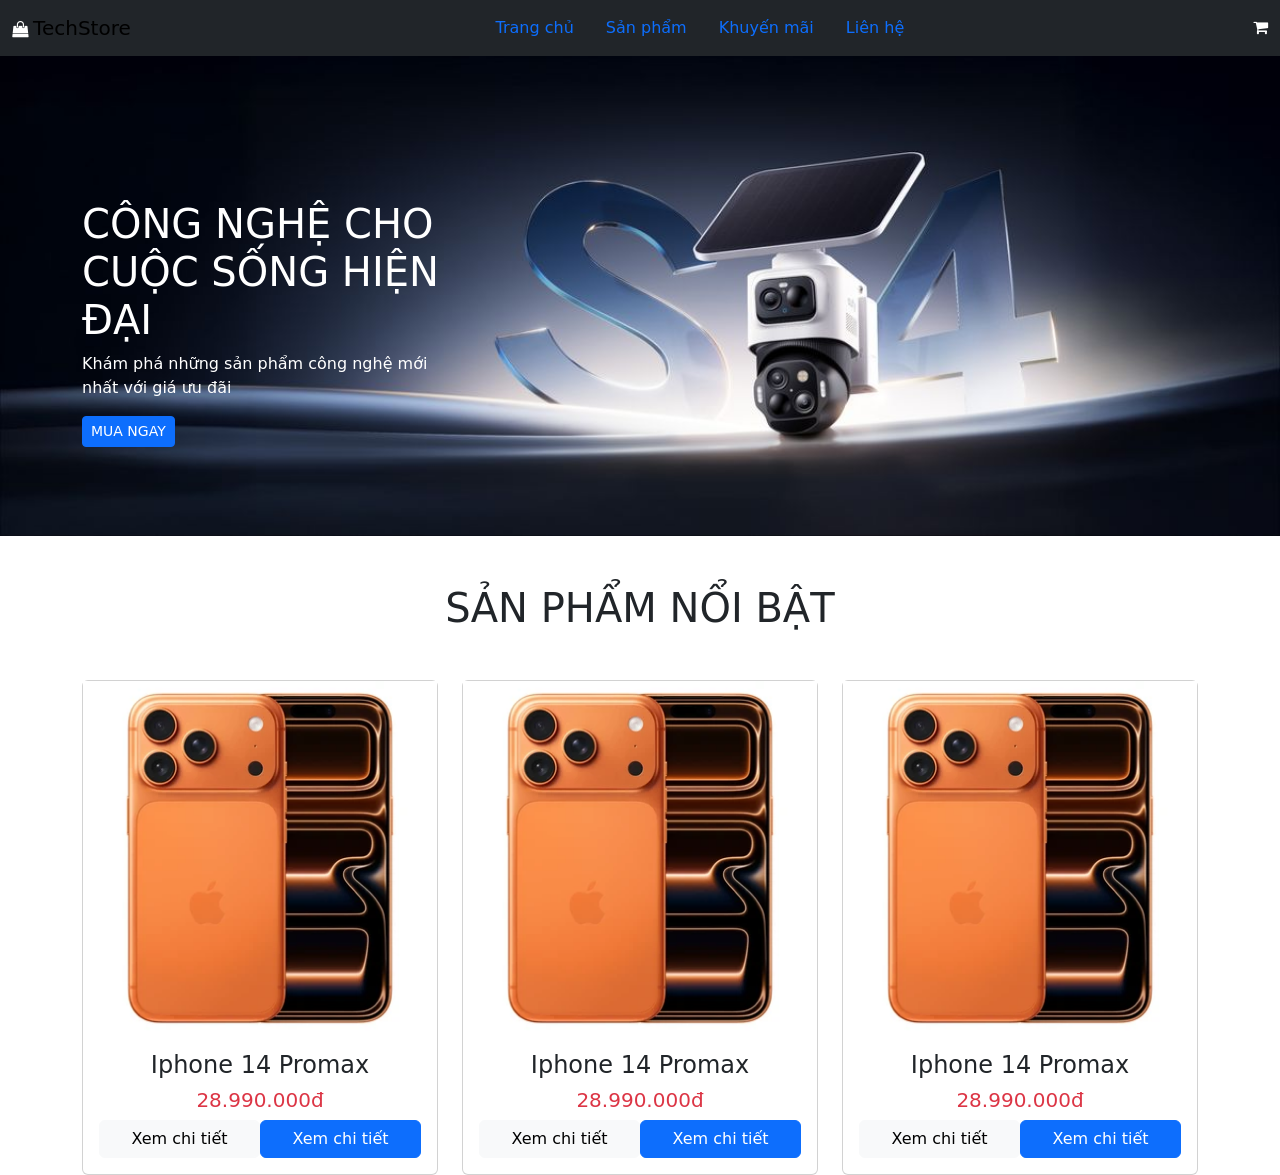
<file: index.html>
<!DOCTYPE html>
<html lang="en">

<head>
  <meta charset="UTF-8">
  <meta name="viewport" content="width=device-width, initial-scale=1.0">
  <title>Bootstrap Site</title>
  <link rel="stylesheet" href="https://stackpath.bootstrapcdn.com/bootstrap/5.0.0-alpha1/css/bootstrap.min.css"
    integrity="sha384-r4NyP46KrjDleawBgD5tp8Y7UzmLA05oM1iAEQ17CSuDqnUK2+k9luXQOfXJCJ4I" crossorigin="anonymous">
  <link rel="stylesheet" href="https://cdnjs.cloudflare.com/ajax/libs/font-awesome/4.7.0/css/font-awesome.min.css">
  <link rel="stylesheet" href="style.css">
</head>

<body>
  <header class="navbar navbar-expand-sm d-flex justify-content-between bg-dark text-white">
    <div class="container-fluid">
      <div>
        <i class="fa fa-shopping-bag" aria-hidden="true"></i>
        <a href="#" class="navbar-brand">TechStore</a>
      </div>
      <nav>
        <ul class="nav">
          <li class="nav-item">
            <a href="" class="nav-link">Trang chủ</a>
          </li>
          <li class="nav-item">
            <a href="" class="nav-link">Sản phẩm</a>
          </li>
          <li class="nav-item">
            <a href="" class="nav-link">Khuyến mãi</a>
          </li>
          <li class="nav-item">
            <a href="" class="nav-link">Liên hệ</a>
          </li>
        </ul>
      </nav>
      <div>
        <i class="fa fa-shopping-cart" aria-hidden="true"></i>
      </div>
    </div>
  </header>

  <section class="hero">
    <img src="hero.jpg" alt="">
    <div class="container">
      <div class="hero-info">
        <h1>CÔNG NGHỆ CHO CUỘC SỐNG HIỆN ĐẠI</h1>
        <p>Khám phá những sản phẩm công nghệ mới nhất với giá ưu đãi</p>
        <button href="" class="btn btn-primary btn-sm">MUA NGAY</button>
      </div>
    </div>
    </div>
  </section>
  <main>
    <div class="container">
      <h1 class="text-center text-uppercase mt-5 mb-5">Sản phẩm nổi bật</h1>
      <div class="row">
        <div class="col-lg-4">
          <div class="card">
            <img src="iphone-17-pro.png" alt="">
            <div class="card-body">
              <h4 class="card-title text-center">Iphone 14 Promax</h4>
              <h5 class="card-text text-danger text-center">28.990.000đ</h5>
              <div class="d-flex">
                <button class="btn btn-light flex-grow-1 mr-3">Xem chi tiết</button>
                <button class="btn btn-primary flex-grow-1">Xem chi tiết</button>
              </div>
            </div>
          </div>
        </div>
        <div class="col-lg-4">
          <div class="card">
            <img src="iphone-17-pro.png" alt="">
            <div class="card-body">
              <h4 class="card-title text-center">Iphone 14 Promax</h4>
              <h5 class="card-text text-danger text-center">28.990.000đ</h5>
              <div class="d-flex">
                <button class="btn btn-light flex-grow-1 mr-3">Xem chi tiết</button>
                <button class="btn btn-primary flex-grow-1">Xem chi tiết</button>
              </div>
            </div>
          </div>
        </div>
        <div class="col-lg-4">
          <div class="card">
            <img src="iphone-17-pro.png" alt="">
            <div class="card-body">
              <h4 class="card-title text-center">Iphone 14 Promax</h4>
              <h5 class="card-text text-danger text-center">28.990.000đ</h5>
              <div class="d-flex">
                <button class="btn btn-light flex-grow-1 mr-3">Xem chi tiết</button>
                <button class="btn btn-primary flex-grow-1">Xem chi tiết</button>
              </div>
            </div>
          </div>
        </div>
      </div>
    </div>
  </main>
  <script src="https://cdn.jsdelivr.net/npm/popper.js@1.16.0/dist/umd/popper.min.js"
    integrity="sha384-Q6E9RHvbIyZFJoft+2mJbHaEWldlvI9IOYy5n3zV9zzTtmI3UksdQRVvoxMfooAo"
    crossorigin="anonymous"></script>
  <script src="https://stackpath.bootstrapcdn.com/bootstrap/5.0.0-alpha1/js/bootstrap.min.js"
    integrity="sha384-oesi62hOLfzrys4LxRF63OJCXdXDipiYWBnvTl9Y9/TRlw5xlKIEHpNyvvDShgf/"
    crossorigin="anonymous"></script>
</body>

</html>
</file>
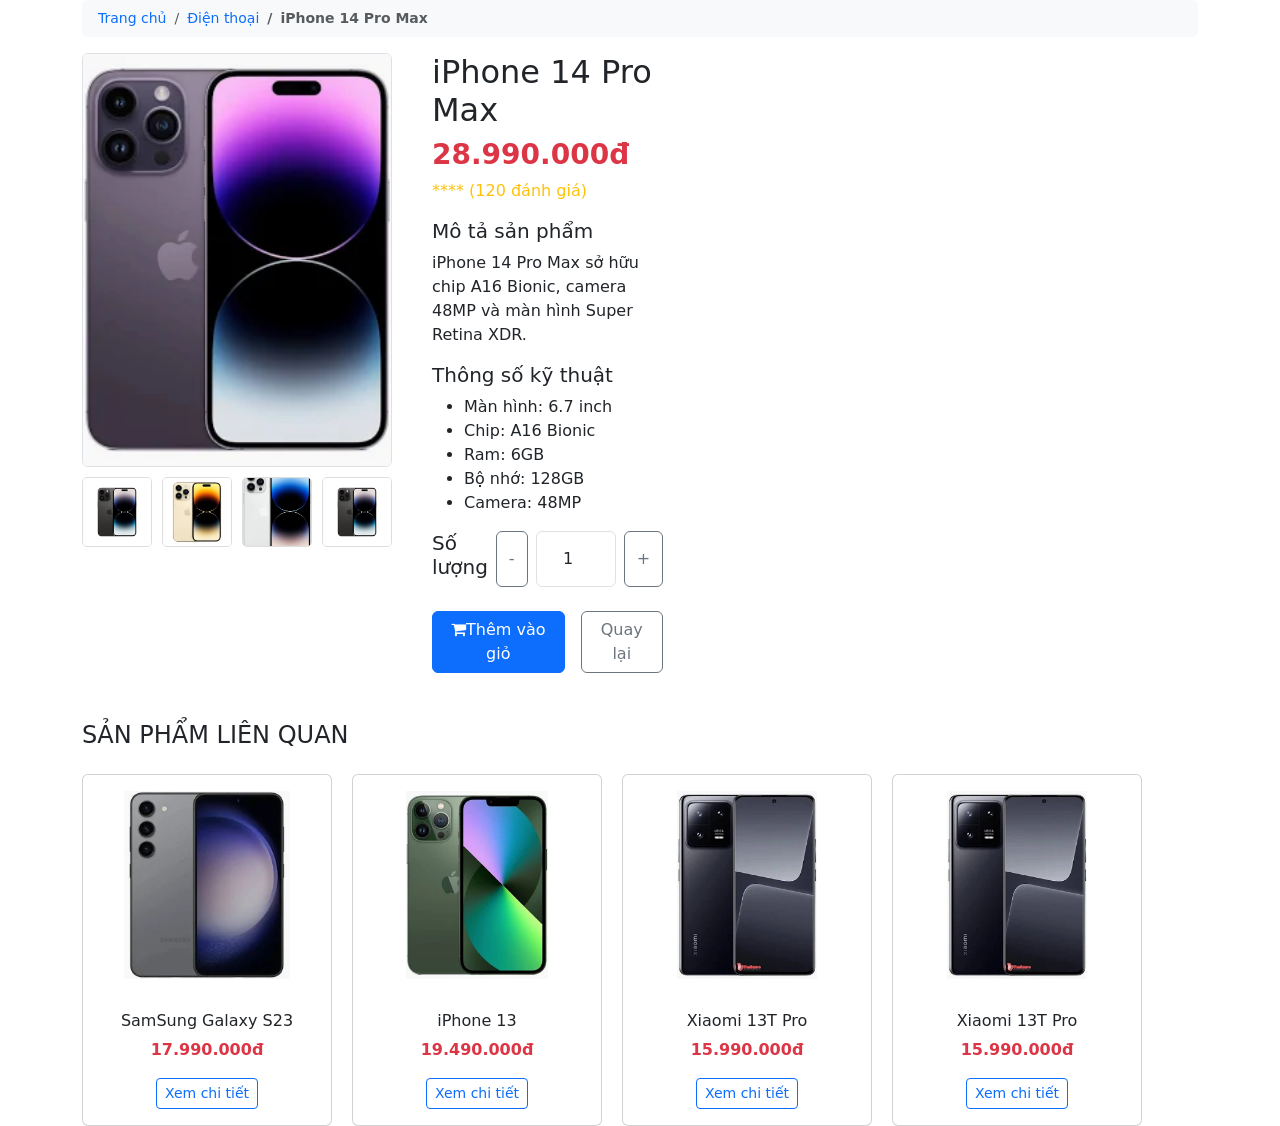
<file: product-detail.html>
<!DOCTYPE html>
<html lang="en">

<head>
    <meta charset="UTF-8">
    <meta name="viewport" content="width=device-width, initial-scale=1.0">
    <title>Product Detail</title>
    <link rel="stylesheet" href="https://stackpath.bootstrapcdn.com/bootstrap/5.0.0-alpha1/css/bootstrap.min.css"
        integrity="sha384-r4NyP46KrjDleawBgD5tp8Y7UzmLA05oM1iAEQ17CSuDqnUK2+k9luXQOfXJCJ4I" crossorigin="anonymous">
    <link rel="stylesheet" href="https://cdnjs.cloudflare.com/ajax/libs/font-awesome/4.7.0/css/font-awesome.min.css">
    <link rel="stylesheet" href="styles.css">
</head>

<body>
    <div class="header"></div>
    <div class="container">
        <nav aria-label="breadcrumb" class="mb-3">
            <ol class="breadcrumb bg-light px-3 py-2 rounded">
                <li class="breadcrumb-item">
                    <a href="#">Trang chủ</a>
                </li>
                <li class="breadcrumb-item">
                    <a href="#">Điện thoại</a>
                </li>
                <li class="breadcrumb-item active" aria-current="page">
                    iPhone 14 Pro Max
                </li>
            </ol>
        </nav>
        <div class="product-detail">
            <div class="product-gallery">
                <div class="product-img">
                    <img src="images/iphone.png" alt="" class="img-fluid border rounded main-img">
                    <div class="thumb-grid">
                        <img src="images/p1.png" alt="" class="thumbnail">
                        <img src="images/p2.png" alt="" class="thumbnail">
                        <img src="images/p3.png" alt="" class="thumbnail">
                        <img src="images/p1.png" alt="" class="thumbnail">
                    </div>
                </div>

                <div class="product-info">
                    <h2>iPhone 14 Pro Max</h2>
                    <h3 class="text-danger fw-bold">28.990.000đ</h3>
                    <p class="text-warning">**** (120 đánh giá)</p>
                    <h5>Mô tả sản phẩm</h5>
                    <p>iPhone 14 Pro Max sở hữu chip A16 Bionic, camera 48MP và màn hình Super Retina XDR.</p>
                    <h5>Thông số kỹ thuật </h5>
                    <ul>
                        <li>Màn hình: 6.7 inch</li>
                        <li>Chip: A16 Bionic</li>
                        <li>Ram: 6GB</li>
                        <li>Bộ nhớ: 128GB</li>
                        <li>Camera: 48MP</li>
                    </ul>
                    <div class="d-flex align-item-center gap-2 mb-4">
                        <h5>Số lượng</h5>
                        <button class="btn btn-outline-secondary">-</button>
                        <input type="number" value="1" class="form-control text-center" style="width: 80px;">
                        <button class="btn btn-outline-secondary">+</button>
                    </div>
                    <div class="d-flex gap-3">
                        <button class="btn btn-primary"><i class="	fa fa-shopping-cart"></i>Thêm vào giỏ</button>
                        <button class="btn btn-outline-secondary">Quay lại</button>
                    </div>
                </div>
            </div>
        </div>
        <section class="mt-5">
            <h4 class="mb-4">SẢN PHẨM LIÊN QUAN</h4>
            <div class="row">
                <div class="related-grid">

                    <div class="card">
                        <img src="images/s23.png" alt="" class="card-img-top p-3">
                        <div class="card-body text-center">
                            <h6>SamSung Galaxy S23</h6>
                            <p class="text-danger fw-bold"> 17.990.000đ</p>
                            <a href="#" class="btn btn-outline-primary btn-sm">Xem chi tiết</a>
                        </div>
                    </div>

                    <div class="card">
                        <img src="images/i13.png" alt="" class="card-img-top p-3">
                        <div class="card-body text-center">
                            <h6>iPhone 13</h6>
                            <p class="text-danger fw-bold"> 19.490.000đ</p>
                            <a href="#" class="btn btn-outline-primary btn-sm">Xem chi tiết</a>
                        </div>
                    </div>

                    <div class="card">
                        <img src="images/x13.png" alt="" class="card-img-top p-3">
                        <div class="card-body text-center">
                            <h6>Xiaomi 13T Pro</h6>
                            <p class="text-danger fw-bold"> 15.990.000đ</p>
                            <a href="#" class="btn btn-outline-primary btn-sm">Xem chi tiết</a>
                        </div>
                    </div>

                    <div class="card">
                        <img src="images/x13.png" alt="" class="card-img-top p-3">
                        <div class="card-body text-center">
                            <h6>Xiaomi 13T Pro</h6>
                            <p class="text-danger fw-bold"> 15.990.000đ</p>
                            <a href="#" class="btn btn-outline-primary btn-sm">Xem chi tiết</a>
                        </div>
                    </div>
                </div>
            </div>
        </section>
    </div>

    <div class="footer"></div>
    <script src="https://cdn.jsdelivr.net/npm/popper.js@1.16.0/dist/umd/popper.min.js"
        integrity="sha384-Q6E9RHvbIyZFJoft+2mJbHaEWldlvI9IOYy5n3zV9zzTtmI3UksdQRVvoxMfooAo"
        crossorigin="anonymous"></script>
    <script src="https://stackpath.bootstrapcdn.com/bootstrap/5.0.0-alpha1/js/bootstrap.min.js"
        integrity="sha384-oesi62hOLfzrys4LxRF63OJCXdXDipiYWBnvTl9Y9/TRlw5xlKIEHpNyvvDShgf/"
        crossorigin="anonymous"></script>
</body>

</html>
</file>
<file: style.css>
header a {
    color: white;
}

header a:hover {
    color: white;
}

section {
    position: relative;
}

section img {
    width: 100%;
}

section .hero-info {
    position: absolute;
    color: white;
    top: 30%;
    width: 30%;
    height: 200px;
}
</file>
<file: styles.css>
.breadcrumb {
    margin-bottom: 15px;
    font-size: 14px;
}

.breadcrumb-item a {
    text-decoration: none;
}

.breadcrumb-item.active {
    font-weight: 600;
}

.product-detail {
    display: grid;
    grid-template-columns: 1fr 1fr;
    gap: 40px;
}

.product-gallery {
    display: flex;
    gap: 40px;
    align-items: flex-start;
}

.product-image {
    width: 40%;
}

.product-info {
    width: 60%;
}

.main-img {
    width: 100%;
}

.thumb-grid {
    display: flex;
    gap: 10px;
    margin-top: 10px;
}


.thumb-grid img {
    cursor: pointer;
}

.thumbnail {
    width: 70px;
    height: 70px;
    object-fit: cover;
    border: 1px solid #ddd;
    border-radius: 5px;
    cursor: pointer;
    transition: 0.3s;
}

.thumbnail:hover {
    border-color: #0d6efd;
    transform: scale(1.05);
}

.card img {
    height: 220px;
    object-fit: contain;
}

.related-grid {
    display: flex;
    gap: 20px;
    flex-wrap: nowrap;
}

.related-grid .card {
    width: 250px;
}
</file>
